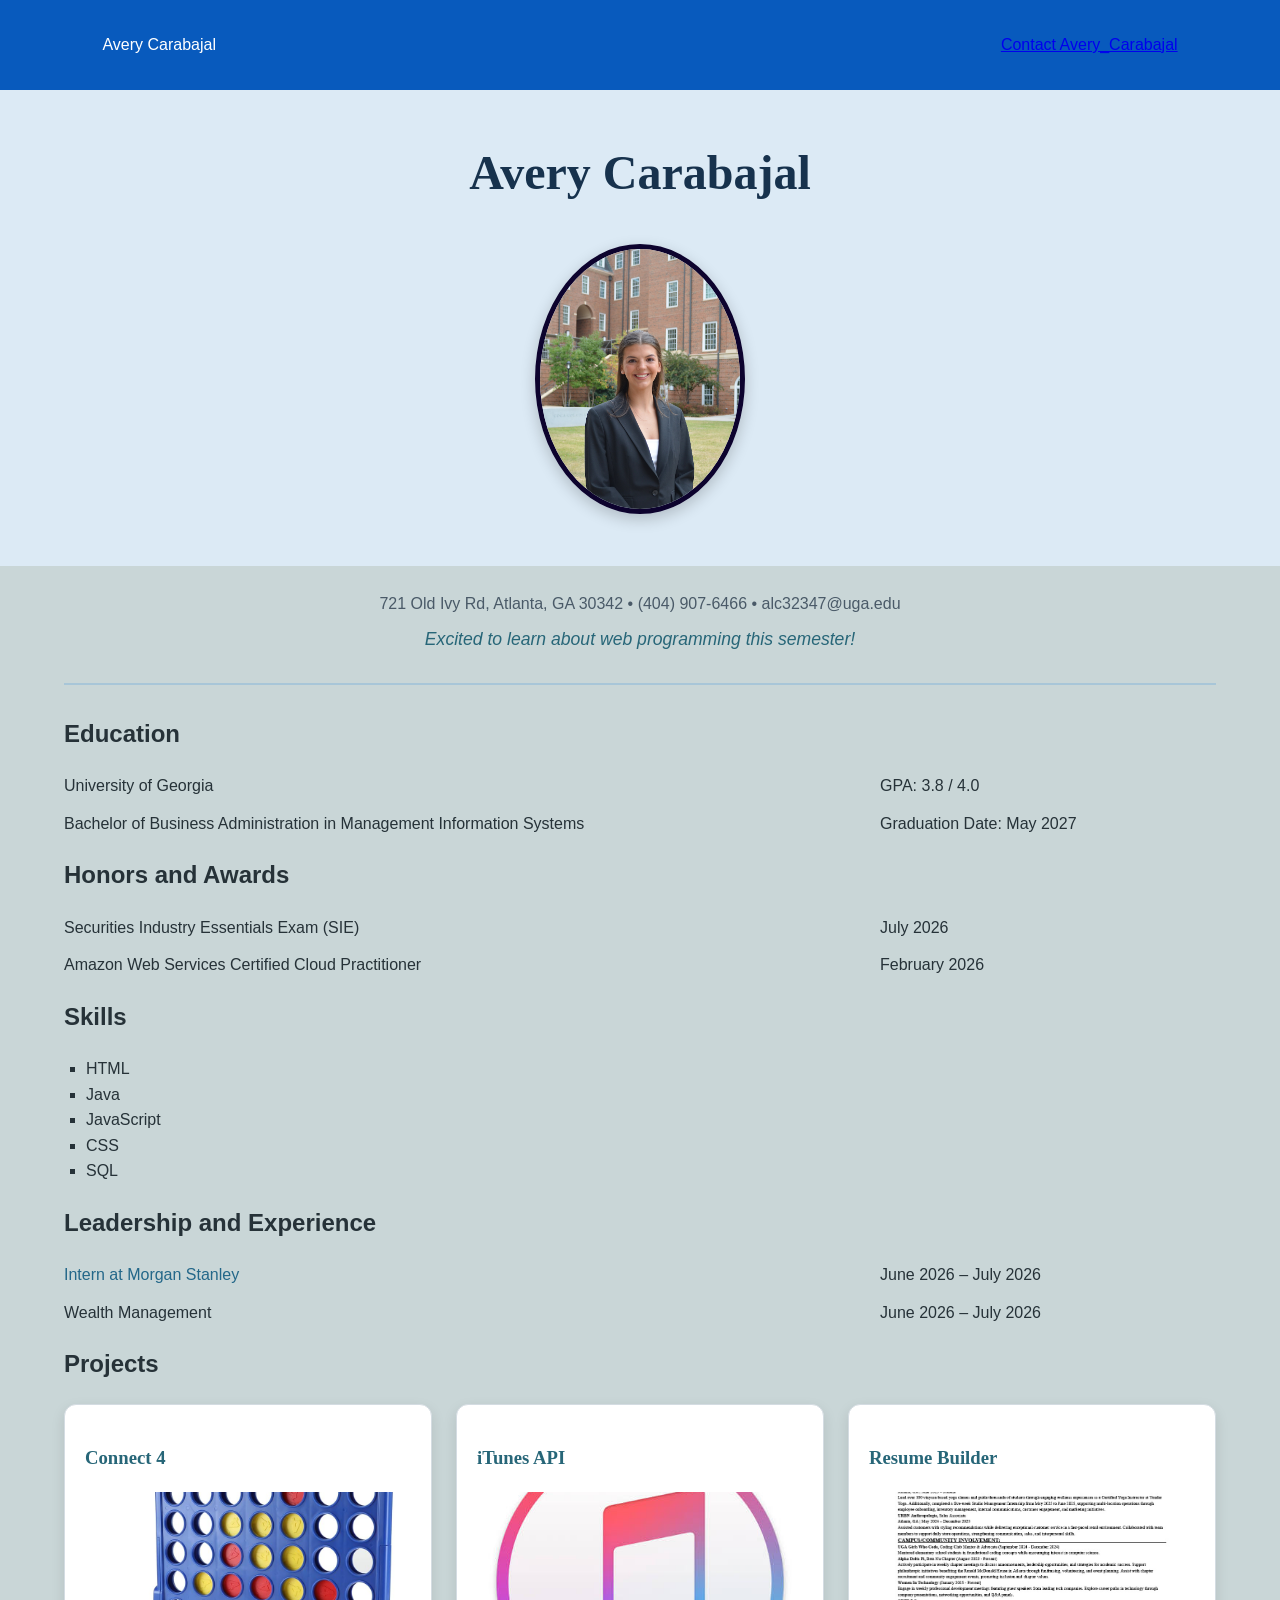
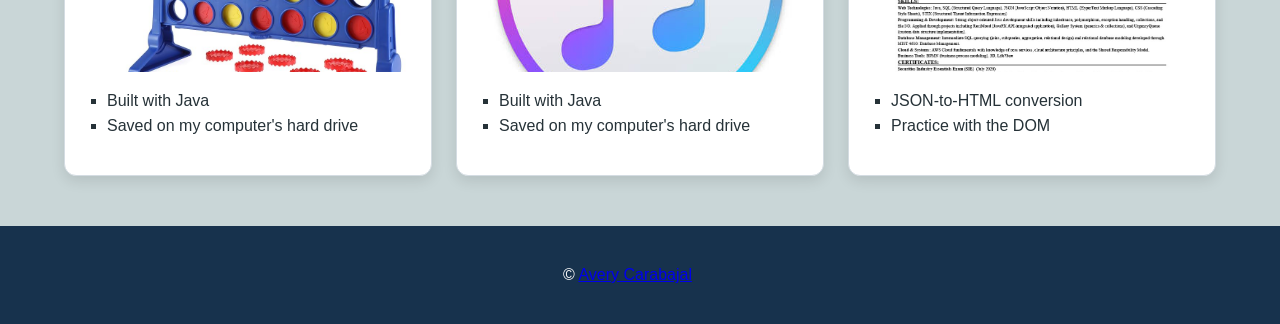
<file: am-class-css-cv-avery-carabajal-main/index.html>
<!DOCTYPE html>
<html lang="en">
<head>
  <meta charset="UTF-8">
  <meta name="viewport" content="width=device-width, initial-scale=1.0">
  <title>Avery Carabajal</title>
  <link rel="stylesheet" href="css/style.css">
</head>
<body>

  <nav>
    <p>Avery Carabajal</p>
    <p><a href="contact.html">Contact Avery_Carabajal</a></p>
  </nav>

  <header>
  <h1>Avery Carabajal</h1>
  <img
    src="images/DSC_0792_VSCO_2.JPG"
    alt="Headshot of Avery Carabajal"
  >
</header>

<p class="address">
  721 Old Ivy Rd, Atlanta, GA 30342 &bull;
  (404) 907-6466 &bull;
  alc32347@uga.edu
</p>

<p class="tagline">
  Excited to learn about web programming this semester!
</p>
  <hr>

  <section>
    <h2>Education</h2>
    <dl>
      <dt>University of Georgia</dt>
      <dd>GPA: 3.8 / 4.0</dd>
      <dt>Bachelor of Business Administration in Management Information Systems</dt>
      <dd>Graduation Date: May 2027</dd>
    </dl>
  </section>

  <section>
    <h2>Honors and Awards</h2>
    <dl>
      <dt>Securities Industry Essentials Exam (SIE)</dt>
      <dd>July 2026</dd>
      <dt>Amazon Web Services Certified Cloud Practitioner</dt>
      <dd>February 2026</dd>
    </dl>
  </section>

  <section>
    <h2>Skills</h2>
    <ul>
      <li>HTML</li>
      <li>Java</li>
      <li>JavaScript</li>
      <li>CSS</li>
      <li>SQL</li>
    </ul>
  </section>

  <section>
    <h2>Leadership and Experience</h2>
    <dl>
      <dt><a href="https://www.morganstanley.com">Intern at Morgan Stanley</a></dt>
      <dd>June 2026 &ndash; July 2026</dd>
      <dt>Wealth Management</dt>
      <dd>June 2026 &ndash; July 2026</dd>
    </dl>
  </section>


    <section>
  <h2>Projects</h2>
  <div class="three-col">
    <div class="card">
      <h3>Connect 4</h3>
      <img
        src="images/81ZNRHJ+cIL._AC_UF894,1000_QL80_.jpg"
        alt="Screenshot of Connect 4 project"
      >
      <ul>
        <li>Built with Java</li>
        <li>Saved on my computer's hard drive</li>
      </ul>
    </div>

    <div class="card">
      <h3>iTunes API</h3>
      <img
        src="images/images.jpg"
        alt="Screenshot of iTunes API project"
      >
      <ul>
        <li>Built with Java</li>
        <li>Saved on my computer's hard drive</li>
      </ul>
    </div>

    <div class="card">
      <h3>Resume Builder</h3>
      <img
        src="images/1788138077873-bb02425e-8f5e-47d0-b8d2-127f23f99f0c_1.jpg"
        alt="Screenshot of Resume Builder project"
      >
      <ul>
        <li>JSON-to-HTML conversion</li>
        <li>Practice with the DOM</li>
      </ul>
    </div>
  </div>
</section>


  <footer>
    <p>&copy; <a href="contact.html">Avery Carabajal</a></p>
    <a href="https://www.linkedin.com/in/averylcarabajal" target="_blank" rel="noopener noreferrer">
      <i class="fa-brands fa-linkedin"></i>
    </a>
  </footer>

</body>
</html>
</file>
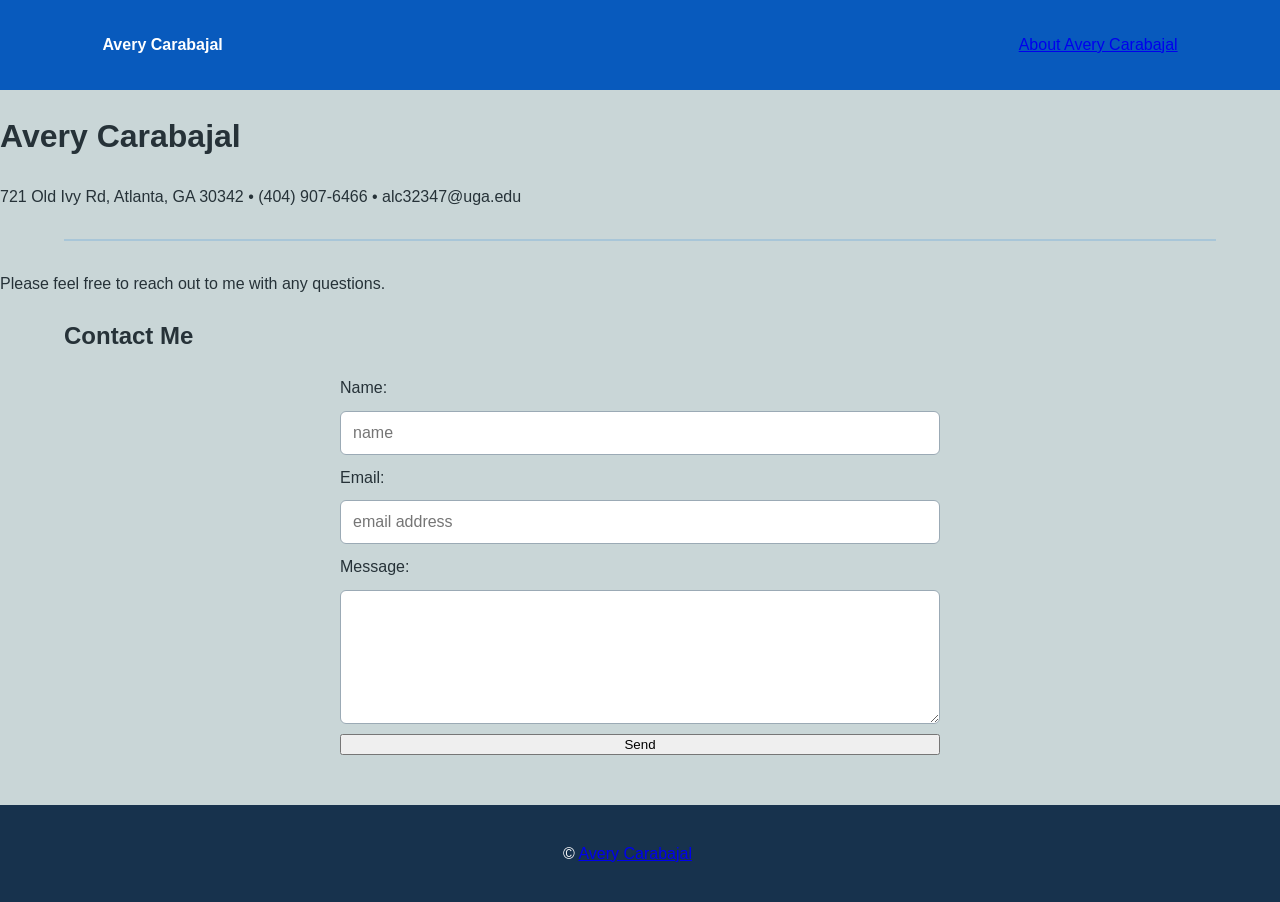
<file: am-class-css-cv-avery-carabajal-main/contact.html>
<!DOCTYPE html>
<html lang="en">
<head>
  <meta charset="UTF-8">
  <meta name="viewport" content="width=device-width, initial-scale=1.0">

  <title>Avery Carabajal</title>

  <link
    rel="stylesheet"
    href="css/style.css"
  >
</head>

<body>
  <nav>
    <p><strong>Avery Carabajal</strong></p>

    <p>
      <a href="index.html">About Avery Carabajal</a>
    </p>
  </nav>

  <main>
    <h1>Avery Carabajal</h1>

    <p>
      721 Old Ivy Rd, Atlanta, GA 30342 &bull;
      (404) 907-6466 &bull;
      alc32347@uga.edu
    </p>

    <hr>
    
    <p>
      Please feel free to reach out to me with any questions.
    </p>

    <section>
      <h2>Contact Me</h2>

      <form
        class="one-col"
        method="post"
        action="https://formsubmit.co/alc32347@uga.edu"
      >
        <label for="name">Name:</label>
        <input
          type="text"
          id="name"
          name="name"
          placeholder="name"
          required
        >

        <label for="email">Email:</label>
        <input
          type="email"
          id="email"
          name="email"
          placeholder="email address"
          required
        >

        <label for="message">Message:</label>
        <textarea
          id="message"
          name="message"
          rows="6"
          cols="25"
        ></textarea>

        <button type="submit">Send</button>
      </form>
    </section>
  </main>

  <footer>
    <p>&copy; <a href="index.html">Avery Carabajal</a></p>
    <a href="https://www.linkedin.com/in/averylcarabajal" target="_blank" rel="noopener noreferrer">
      <i class="fa-brands fa-linkedin"></i>
    </a>
  </footer>
</body>
</html>
</file>
<file: am-class-css-cv-avery-carabajal-main/css/style.css>
body {
  margin: 0;
  background-color: #c9d6d7;
  color: #263238;
  font-family: "Montserrat", sans-serif;
  line-height: 1.6;
  }

/****************   Nav Section **********************/
nav {
  display: flex;
  justify-content: space-between;
  align-items: center;
  padding: 16px 8%;
  background-color: #085abd;
  color: #ffffff;
}

/***********************  Footer Section   **************************/
footer {
  display: flex;
  justify-content: center;
  align-items: center;
  gap: 25px;
  margin-top: 50px;
  padding: 20px;
  background-color: #17324d;
  color: #ffffff;
}

/*********** Splash Page ************************/
header {
  padding: 45px 20px;
  background-color: #dceaf5;
  text-align: center;
}

header h1 {
  margin-top: 0;
  color: #17324d;
  font-family: "DM Serif Display", serif;
  font-size: 3rem;
}

header img {
  width: 200px;
  height: 260px;
  border: 5px solid #0d032e;
  border-radius: 50%;
  box-shadow: 0 5px 15px rgba(0, 0, 0, 0.2);
  object-fit: cover;
}

.address {
  margin: 25px auto 8px;
  color: #4a5a68;
  font-weight: 500;
  text-align: center;
}

.tagline {
  margin: 0 auto 30px;
  color: #276678;
  font-size: 1.1rem;
  font-style: italic;
  text-align: center;
}

/************* Sections ********************/
section {
  width: 90%;
  margin: 0 auto;
}

hr {
  width: 90%;
  margin: 30px auto;
  border: 0;
  border-top: 2px solid #a8c6d8;
}

section h3 {
  color: #276678;
  font-family: "DM Serif Display", serif; 
}

section dl {
  display: grid;
  grid-template-columns: 2fr 1fr;
  gap: 12px 24px;
}

section ul {
  padding-left: 22px;
  list-style-type: square;
}

section a {
  color: #236789;
  text-decoration: none;
}

section a:hover {
  color: #236789;
  text-decoration: none;
}

/**************   Projects   *****************/
.three-col {
  display: grid;
  grid-template-columns: repeat(3, 1fr);
  gap: 24px;
}

.card img {
  display: block;
  width: 100%;
  height: 180px;
  margin: 12px 0;
  border-radius: 8px;
  object-fit: cover;
}

.card {
  padding: 20px;
  background-color: #ffffff;
  border: 1px solid #d4dce2;
  border-radius: 12px;
  box-shadow: 0 5px 14px rgba(0, 0, 0, 0.1);
}

/**************   Responsiveness   *****************/
@media (max-width: 680px) {
    nav {
    flex-direction: column;
    gap: 10px;
    padding: 18px;
    text-align: center;
    }

    .three-col {
    grid-template-columns: 1fr;
    width: 90%;
    margin: 0 auto;
    }
}

/**************   Contact Page   *****************/
.one-col {
  display: grid;
  grid-template-columns: 1fr;
  gap: 10px;
  width: 100%;
  max-width: 600px;
  margin: 0 auto;
}

input {
   width: 100%;
  padding: 12px;
  border: 1px solid #9baab5;
  border-radius: 6px;
  font-family: "Montserrat", sans-serif;
  font-size: 1rem;
  box-sizing: border-box;
}

textarea {
   width: 100%;
  padding: 12px;
  border: 1px solid #9baab5;
  border-radius: 6px;
  font-family: "Montserrat", sans-serif;
  font-size: 1rem;
  resize: vertical;
  box-sizing: border-box;
}
</file>
